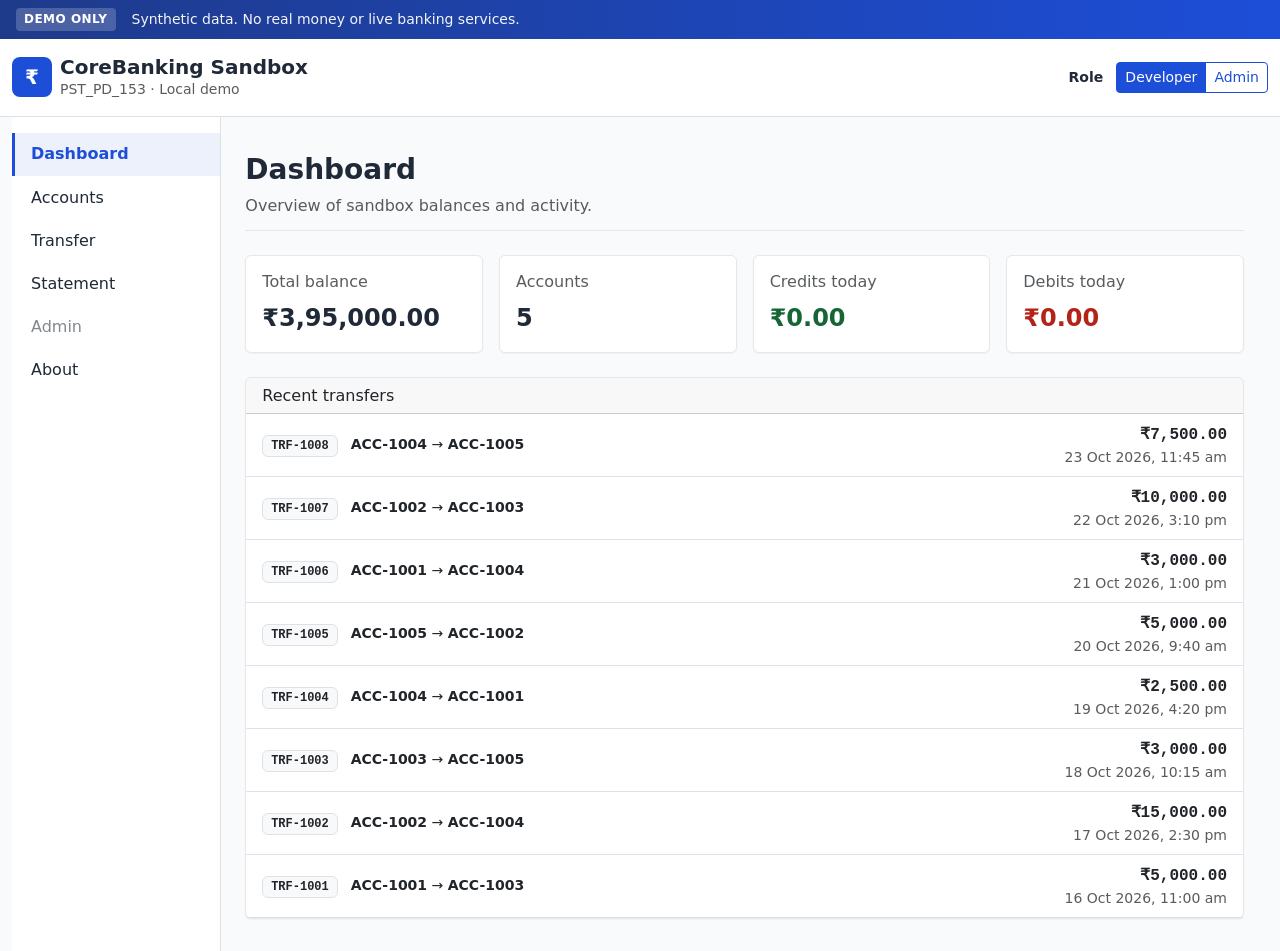
<file: index.html>
<!DOCTYPE html>
<html lang="en">
<head>
  <meta charset="UTF-8">
  <meta name="viewport" content="width=device-width, initial-scale=1.0">
  <meta name="description" content="CoreBanking Sandbox — demo core banking UI for accounts, transfers, and statements.">
  <title>CoreBanking Sandbox</title>
  <link href="https://cdn.jsdelivr.net/npm/bootstrap@5.3.3/dist/css/bootstrap.min.css" rel="stylesheet" integrity="sha384-QWTKZyjpPEjISv5WaRU9OFeRpok6YctnYmDr5pNlyT2bRjXh0JMhjY6hW+ALEwIH" crossorigin="anonymous">
  <link rel="stylesheet" href="css/styles.css">
</head>
<body>
  <a class="visually-hidden-focusable skip-link" href="#main-content">Skip to main content</a>

  <div class="demo-banner" role="status" aria-label="Demo environment notice">
    <div class="container-fluid demo-banner__inner">
      <span class="demo-banner__badge">Demo only</span>
      <span class="demo-banner__text">Synthetic data. No real money or live banking services.</span>
    </div>
  </div>

  <div class="app-shell">
    <header class="app-header border-bottom">
      <div class="container-fluid">
        <div class="d-flex flex-wrap align-items-center justify-content-between gap-3 py-3">
          <div class="d-flex align-items-center gap-2">
            <span class="app-logo" aria-hidden="true">₹</span>
            <div>
              <h1 class="app-title h5 mb-0">CoreBanking Sandbox</h1>
              <p class="app-subtitle small mb-0 text-muted">PST_PD_153 · Local demo</p>
            </div>
          </div>

          <div class="d-flex flex-wrap align-items-center gap-3">
            <div class="role-switch" id="role-switch">
              <span class="form-label mb-0 me-2" id="role-switch-label">Role</span>
              <div class="btn-group" role="group" aria-labelledby="role-switch-label">
                <input type="radio" class="btn-check" name="app-role" id="role-developer" value="developer" checked autocomplete="off">
                <label class="btn btn-outline-primary btn-sm" for="role-developer">Developer</label>
                <input type="radio" class="btn-check" name="app-role" id="role-admin" value="admin" autocomplete="off">
                <label class="btn btn-outline-primary btn-sm" for="role-admin">Admin</label>
              </div>
            </div>
            <!-- Theme toggle (Admin only) -->
            <div class="theme-switch d-none" id="theme-switch-container">
              <button type="button" class="btn btn-outline-secondary btn-sm d-flex align-items-center gap-1" id="theme-toggle-btn" aria-label="Toggle theme">
                <span id="theme-toggle-icon" aria-hidden="true">🌙</span>
                <span id="theme-toggle-text">Dark Mode</span>
              </button>
            </div>
          </div>
        </div>
      </div>
    </header>

    <div class="container-fluid app-body">
      <div class="row g-0">
        <aside class="col-lg-3 col-xl-2 app-sidebar border-end" aria-label="Primary navigation">
          <nav class="nav flex-column app-nav py-3" id="app-nav">
            <a class="nav-link app-nav__link active" href="#view-dashboard" data-view="dashboard" aria-current="page">Dashboard</a>
            <a class="nav-link app-nav__link" href="#view-accounts" data-view="accounts">Accounts</a>
            <a class="nav-link app-nav__link" href="#view-transfer" data-view="transfer">Transfer</a>
            <a class="nav-link app-nav__link" href="#view-statement" data-view="statement">Statement</a>
            <a class="nav-link app-nav__link app-nav__link--admin" href="#view-admin" data-view="admin">Admin</a>
            <a class="nav-link app-nav__link" href="#view-about" data-view="about">About</a>
          </nav>
        </aside>

        <main id="main-content" class="col-lg-9 col-xl-10 app-main">
          <div id="feedback" class="feedback-region" role="status" aria-live="polite" aria-atomic="true"></div>

          <!-- Dashboard -->
          <section id="view-dashboard" class="view-panel active" data-view="dashboard" aria-labelledby="dashboard-heading">
            <header class="view-header mb-4">
              <h2 id="dashboard-heading" class="h3 view-title">Dashboard</h2>
              <p class="text-muted mb-0">Overview of sandbox balances and activity.</p>
            </header>

            <div class="row g-3 mb-4" id="dashboard-summary-cards">
              <div class="col-sm-6 col-xl-3">
                <article class="card summary-card h-100" aria-labelledby="card-total-label">
                  <div class="card-body">
                    <h3 id="card-total-label" class="card-title h6 text-muted">Total balance</h3>
                    <p class="summary-card__value mb-0" data-summary="total-balance">—</p>
                  </div>
                </article>
              </div>
              <div class="col-sm-6 col-xl-3">
                <article class="card summary-card h-100" aria-labelledby="card-accounts-label">
                  <div class="card-body">
                    <h3 id="card-accounts-label" class="card-title h6 text-muted">Accounts</h3>
                    <p class="summary-card__value mb-0" data-summary="account-count">—</p>
                  </div>
                </article>
              </div>
              <div class="col-sm-6 col-xl-3">
                <article class="card summary-card h-100" aria-labelledby="card-credit-label">
                  <div class="card-body">
                    <h3 id="card-credit-label" class="card-title h6 text-muted">Credits today</h3>
                    <p class="summary-card__value summary-card__value--credit mb-0" data-summary="credits-today">—</p>
                  </div>
                </article>
              </div>
              <div class="col-sm-6 col-xl-3">
                <article class="card summary-card h-100" aria-labelledby="card-debit-label">
                  <div class="card-body">
                    <h3 id="card-debit-label" class="card-title h6 text-muted">Debits today</h3>
                    <p class="summary-card__value summary-card__value--debit mb-0" data-summary="debits-today">—</p>
                  </div>
                </article>
              </div>
            </div>

            <div class="card">
              <div class="card-header d-flex justify-content-between align-items-center">
                <h3 class="h6 mb-0">Recent transfers</h3>
              </div>
              <div class="card-body p-0">
                <div id="recent-transfers" class="recent-transfers-list" aria-label="Recent transfers list">
                  <p class="text-muted p-3 mb-0 placeholder-empty">No transfers loaded yet.</p>
                </div>
              </div>
            </div>
          </section>

          <!-- Accounts -->
          <section id="view-accounts" class="view-panel d-none" data-view="accounts" aria-labelledby="accounts-heading" hidden>
            <header class="view-header mb-4">
              <h2 id="accounts-heading" class="h3 view-title">Accounts</h2>
              <p class="text-muted mb-0">Search, browse, and create sandbox accounts.</p>
            </header>

            <div class="row g-4">
              <div class="col-lg-7">
                <label class="form-label" for="account-search">Search accounts</label>
                <input type="search" class="form-control mb-3" id="account-search" name="account-search" placeholder="Name or account number" autocomplete="off">

                <div id="account-list" class="account-list" aria-label="Account list" role="region">
                  <p class="text-muted placeholder-empty">Account list will appear here.</p>
                </div>
              </div>

              <div class="col-lg-5">
                <div class="card">
                  <div class="card-header">
                    <h3 class="h6 mb-0">Create account</h3>
                  </div>
                  <div class="card-body">
                    <form id="create-account-form" novalidate>
                      <div class="mb-3">
                        <label for="create-account-holder" class="form-label">Account holder name</label>
                        <input type="text" class="form-control" id="create-account-holder" name="holderName" required autocomplete="name">
                      </div>
                      <div class="mb-3">
                        <label for="create-account-type" class="form-label">Account type</label>
                        <select class="form-select" id="create-account-type" name="accountType" required>
                          <option value="" selected disabled>Select type</option>
                          <option value="savings">Savings</option>
                          <option value="current">Current</option>
                        </select>
                      </div>
                      <div class="mb-3">
                        <label for="create-account-opening" class="form-label">Opening balance (₹)</label>
                        <input type="number" class="form-control" id="create-account-opening" name="openingBalance" min="0" step="0.01" inputmode="decimal" placeholder="0.00">
                      </div>
                      <button type="submit" class="btn btn-primary w-100" id="create-account-submit">Create account</button>
                    </form>
                  </div>
                </div>
              </div>
            </div>
          </section>

          <!-- Transfer -->
          <section id="view-transfer" class="view-panel d-none" data-view="transfer" aria-labelledby="transfer-heading" hidden>
            <header class="view-header mb-4">
              <h2 id="transfer-heading" class="h3 view-title">Transfer</h2>
              <p class="text-muted mb-0">Move funds between sandbox accounts in ₹.</p>
            </header>

            <div class="row g-4">
              <div class="col-lg-6">
                <div class="card">
                  <div class="card-body">
                    <form id="transfer-form" novalidate>
                      <div class="mb-3">
                        <label for="transfer-from" class="form-label">From account</label>
                        <select class="form-select" id="transfer-from" name="fromAccount" required>
                          <option value="" selected disabled>Select source account</option>
                        </select>
                      </div>
                      <div class="mb-3">
                        <label for="transfer-to" class="form-label">To account</label>
                        <select class="form-select" id="transfer-to" name="toAccount" required>
                          <option value="" selected disabled>Select destination account</option>
                        </select>
                      </div>
                      <div class="mb-3">
                        <label for="transfer-amount" class="form-label">Amount (₹)</label>
                        <input type="number" class="form-control" id="transfer-amount" name="amount" min="0.01" step="0.01" inputmode="decimal" required placeholder="0.00">
                      </div>
                      <div class="mb-3">
                        <label for="transfer-reference" class="form-label">Reference</label>
                        <input type="text" class="form-control" id="transfer-reference" name="reference" maxlength="64" placeholder="Payment reference">
                      </div>
                      <button type="submit" class="btn btn-primary" id="transfer-submit">Transfer</button>
                    </form>
                  </div>
                </div>
              </div>
              <div class="col-lg-6">
                <div class="card h-100">
                  <div class="card-header">
                    <h3 class="h6 mb-0">Transfer result</h3>
                  </div>
                  <div class="card-body">
                    <div id="transfer-result" class="transfer-result" aria-live="polite" role="region" aria-label="Transfer result">
                      <p class="text-muted mb-0 placeholder-empty">Submit a transfer to see the outcome.</p>
                    </div>
                  </div>
                </div>
              </div>
            </div>
          </section>

          <!-- Statement -->
          <section id="view-statement" class="view-panel d-none" data-view="statement" aria-labelledby="statement-heading" hidden>
            <header class="view-header mb-4">
              <h2 id="statement-heading" class="h3 view-title">Statement</h2>
              <p class="text-muted mb-0">Filter transactions and export CSV.</p>
            </header>

            <div class="card mb-4">
              <div class="card-body">
                <form id="statement-filters" class="row g-3 align-items-end">
                  <div class="col-md-4">
                    <label for="statement-account" class="form-label">Account</label>
                    <select class="form-select" id="statement-account" name="accountId" required>
                      <option value="" selected disabled>Select account</option>
                    </select>
                  </div>
                  <div class="col-md-3">
                    <label for="statement-from-date" class="form-label">From date</label>
                    <input type="date" class="form-control" id="statement-from-date" name="fromDate">
                  </div>
                  <div class="col-md-3">
                    <label for="statement-to-date" class="form-label">To date</label>
                    <input type="date" class="form-control" id="statement-to-date" name="toDate">
                  </div>
                  <div class="col-md-2">
                    <label for="statement-type" class="form-label">Type</label>
                    <select class="form-select" id="statement-type" name="txnType">
                      <option value="all">All</option>
                      <option value="credit">Credit</option>
                      <option value="debit">Debit</option>
                    </select>
                  </div>
                  <div class="col-12 d-flex flex-wrap gap-2">
                    <button type="submit" class="btn btn-primary" id="statement-apply">Apply filters</button>
                    <button type="button" class="btn btn-outline-secondary" id="statement-export-csv">Export CSV</button>
                    <button type="button" class="btn btn-outline-primary" id="statement-download-creation">Download Creation Statement</button>
                    <button type="button" class="btn btn-outline-danger" id="statement-download-deletion">Download Deletion Statement</button>
                  </div>
                </form>
              </div>
            </div>

            <div class="row g-3 mb-3 statement-balances">
              <div class="col-sm-6">
                <p class="mb-0"><span class="text-muted">Opening balance:</span> <strong id="statement-opening" data-balance="opening">—</strong></p>
              </div>
              <div class="col-sm-6">
                <p class="mb-0"><span class="text-muted">Closing balance:</span> <strong id="statement-closing" data-balance="closing">—</strong></p>
              </div>
            </div>

            <div class="table-responsive statement-table-wrap" tabindex="0" aria-label="Statement transactions table">
              <table class="table table-striped table-hover statement-table mb-0" id="statement-table">
                <caption class="visually-hidden">Account statement transactions</caption>
                <thead>
                  <tr>
                    <th scope="col">Date</th>
                    <th scope="col">Description</th>
                    <th scope="col">Type</th>
                    <th scope="col" class="text-end">Amount (₹)</th>
                    <th scope="col" class="text-end">Balance (₹)</th>
                  </tr>
                </thead>
                <tbody id="statement-table-body">
                  <tr class="statement-empty-row">
                    <td colspan="5" class="text-muted">No transactions to display.</td>
                  </tr>
                </tbody>
              </table>
            </div>
          </section>

          <!-- Admin -->
          <section id="view-admin" class="view-panel d-none" data-view="admin" aria-labelledby="admin-heading" hidden>
            <header class="view-header mb-4">
              <h2 id="admin-heading" class="h3 view-title">Admin</h2>
              <p class="text-muted mb-0">Sandbox configuration (admin role).</p>
            </header>

            <div class="row g-4">
              <div class="col-lg-8">
                <div class="card">
                  <div class="card-header">
                    <h3 class="h6 mb-0">Overdraft settings</h3>
                  </div>
                  <div class="card-body">
                    <div id="overdraft-settings" class="overdraft-settings" aria-label="Overdraft settings">
                      <p class="text-muted mb-0 placeholder-empty">Overdraft controls will load here.</p>
                    </div>
                  </div>
                </div>
              </div>
              <div class="col-lg-4">
                <div class="card border-warning">
                  <div class="card-body">
                    <h3 class="h6">Reset sandbox</h3>
                    <p class="small text-muted">Clears local demo data and restores defaults.</p>
                    <button type="button" class="btn btn-warning w-100" id="admin-reset">Reset sandbox data</button>
                  </div>
                </div>
              </div>
            </div>
          </section>

          <!-- About -->
          <section id="view-about" class="view-panel d-none" data-view="about" aria-labelledby="about-heading" hidden>
            <header class="view-header mb-4">
              <h2 id="about-heading" class="h3 view-title">About</h2>
              <p class="text-muted mb-0">How this sandbox behaves.</p>
            </header>

            <article class="card mb-3">
              <div class="card-body">
                <h3 class="h6">Banking rules (demo)</h3>
                <ul class="mb-0 about-list">
                  <li>Balances and transfers use Indian Rupees (₹).</li>
                  <li>Transfers require sufficient funds unless overdraft is enabled by admin settings.</li>
                  <li>Account numbers and customer data are synthetic.</li>
                </ul>
              </div>
            </article>

            <article class="card mb-3">
              <div class="card-body">
                <h3 class="h6">Demo limits</h3>
                <ul class="mb-0 about-list">
                  <li>Data is stored in your browser only (local persistence).</li>
                  <li>No authentication to external banks or payment rails.</li>
                  <li>Intended for learning and API integration testing in PST_PD_153 scope.</li>
                </ul>
              </div>
            </article>

            <article class="card">
              <div class="card-body">
                <h3 class="h6">Synthetic data notice</h3>
                <p class="mb-0">All names, account numbers, and transaction histories are generated for demonstration. Do not use real personal or financial information.</p>
              </div>
            </article>
          </section>
        </main>
      </div>
    </div>
  </div>

  <!-- Modal: Confirm Delete Account (RED highlight) -->
  <div class="modal fade" id="delete-account-modal" tabindex="-1" aria-labelledby="delete-account-modal-label" aria-hidden="true">
    <div class="modal-dialog modal-dialog-centered">
      <div class="modal-content border border-danger border-2 shadow">
        <div class="modal-header border-bottom border-danger bg-danger-subtle">
          <h5 class="modal-title text-danger fw-bold d-flex align-items-center gap-2" id="delete-account-modal-label">
            <span aria-hidden="true">⚠️</span> Confirm Account Deletion
          </h5>
          <button type="button" class="btn-close" data-bs-dismiss="modal" aria-label="Close"></button>
        </div>
        <div class="modal-body">
          <p class="mb-2">Are you sure you want to delete this account?</p>
          <div class="p-3 mb-3 border border-danger rounded bg-light" id="delete-account-preview">
            <!-- Account details populated dynamically -->
          </div>
          <p class="text-danger small mb-0 fw-semibold">
            Warning: This action will permanently remove or close this account in the sandbox.
          </p>
        </div>
        <div class="modal-footer border-top border-danger">
          <button type="button" class="btn btn-secondary" data-bs-dismiss="modal">Cancel</button>
          <button type="button" class="btn btn-danger" id="confirm-delete-account-btn">Delete Account</button>
        </div>
      </div>
    </div>
  </div>

  <!-- Modal: Customer Details on Tap -->
  <div class="modal fade" id="customer-details-modal" tabindex="-1" aria-labelledby="customer-details-modal-label" aria-hidden="true">
    <div class="modal-dialog modal-dialog-centered">
      <div class="modal-content shadow">
        <div class="modal-header border-bottom">
          <h5 class="modal-title fw-bold" id="customer-details-modal-label">Customer Details</h5>
          <button type="button" class="btn-close" data-bs-dismiss="modal" aria-label="Close"></button>
        </div>
        <div class="modal-body" id="customer-details-body">
          <!-- Populated dynamically on tap/click -->
        </div>
        <div class="modal-footer d-flex justify-content-between flex-wrap gap-2">
          <button type="button" class="btn btn-outline-danger btn-sm" id="customer-details-delete-btn">Delete Account</button>
          <div class="d-flex gap-2">
            <button type="button" class="btn btn-outline-primary btn-sm" id="customer-details-download-btn">Download Creation Statement</button>
            <button type="button" class="btn btn-secondary btn-sm" data-bs-dismiss="modal">Close</button>
          </div>
        </div>
      </div>
    </div>
  </div>

  <!-- Modal: ATM Receipt Statement Preview & Download -->
  <div class="modal fade" id="atm-receipt-modal" tabindex="-1" aria-labelledby="atm-receipt-modal-label" aria-hidden="true">
    <div class="modal-dialog modal-dialog-centered">
      <div class="modal-content shadow">
        <div class="modal-header border-bottom">
          <h5 class="modal-title fw-bold" id="atm-receipt-modal-label">ATM Mini-Statement</h5>
          <button type="button" class="btn-close" data-bs-dismiss="modal" aria-label="Close"></button>
        </div>
        <div class="modal-body p-3">
          <div class="atm-receipt-container">
            <pre class="atm-receipt mb-0" id="atm-receipt-text"></pre>
          </div>
        </div>
        <div class="modal-footer">
          <button type="button" class="btn btn-secondary" data-bs-dismiss="modal">Close</button>
          <button type="button" class="btn btn-primary" id="atm-receipt-download-file-btn">Download Statement File</button>
        </div>
      </div>
    </div>
  </div>

  <script src="https://cdn.jsdelivr.net/npm/bootstrap@5.3.3/dist/js/bootstrap.bundle.min.js" integrity="sha384-YvpcrYf0tY3lHB60NNkmXc5s9fDVZLESaAA55NDzOxhy9GkcIdslK1eN7N6jIeHz" crossorigin="anonymous" defer></script>
  <script src="js/money.js" defer></script>
  <script src="js/sample-data.js" defer></script>
  <script src="js/store.js" defer></script>
  <script src="js/services.js" defer></script>
  <script src="js/ui.js" defer></script>
  <script src="js/app.js" defer></script>
</body>
</html>
</file>
<file: css/styles.css>
:root {
  --cbs-primary: #1d4ed8;
  --cbs-primary-hover: #1e40af;
  --cbs-text: #1f2937;
  --cbs-text-muted: #6b7280;
  --cbs-credit: #166534;
  --cbs-debit: #b42318;
  --cbs-warning: #b54708;
  --cbs-error: #dc2626;
  --cbs-error-bg: rgba(220, 38, 38, 0.08);
  --cbs-error-border: #dc2626;
  --cbs-bg: #f8fafc;
  --cbs-surface: #ffffff;
  --cbs-border: #e5e7eb;
  --cbs-sidebar-width: 16rem;
  --cbs-focus-ring: 0 0 0 0.2rem rgba(29, 78, 216, 0.35);
}

*,
*::before,
*::after {
  box-sizing: border-box;
}

html {
  scroll-behavior: smooth;
}

body {
  margin: 0;
  font-family: system-ui, -apple-system, "Segoe UI", Roboto, "Helvetica Neue", Arial, sans-serif;
  color: var(--cbs-text);
  background-color: var(--cbs-bg);
  min-height: 100vh;
}

/* Bootstrap theme tokens */
.btn-primary {
  --bs-btn-bg: var(--cbs-primary);
  --bs-btn-border-color: var(--cbs-primary);
  --bs-btn-hover-bg: var(--cbs-primary-hover);
  --bs-btn-hover-border-color: var(--cbs-primary-hover);
  --bs-btn-active-bg: var(--cbs-primary-hover);
  --bs-btn-active-border-color: var(--cbs-primary-hover);
}

.btn-outline-primary {
  --bs-btn-color: var(--cbs-primary);
  --bs-btn-border-color: var(--cbs-primary);
  --bs-btn-hover-bg: var(--cbs-primary);
  --bs-btn-hover-border-color: var(--cbs-primary);
  --bs-btn-active-bg: var(--cbs-primary);
  --bs-btn-active-border-color: var(--cbs-primary);
}

.btn-warning {
  --bs-btn-bg: var(--cbs-warning);
  --bs-btn-border-color: var(--cbs-warning);
  --bs-btn-color: #fff;
  --bs-btn-hover-bg: #92400e;
  --bs-btn-hover-border-color: #92400e;
  --bs-btn-hover-color: #fff;
}

.text-primary {
  color: var(--cbs-primary) !important;
}

.skip-link {
  position: absolute;
  left: 0.5rem;
  top: 0.5rem;
  z-index: 2000;
  padding: 0.5rem 1rem;
  background: var(--cbs-surface);
  border: 2px solid var(--cbs-primary);
  border-radius: 0.375rem;
}

/* Demo banner */
.demo-banner {
  background: linear-gradient(90deg, #1e3a8a 0%, var(--cbs-primary) 100%);
  color: #fff;
  font-size: 0.875rem;
}

.demo-banner__inner {
  display: flex;
  flex-wrap: wrap;
  align-items: center;
  gap: 0.5rem 1rem;
  padding: 0.5rem 1rem;
}

.demo-banner__badge {
  display: inline-block;
  font-weight: 600;
  text-transform: uppercase;
  letter-spacing: 0.04em;
  font-size: 0.75rem;
  background: rgba(255, 255, 255, 0.2);
  padding: 0.15rem 0.5rem;
  border-radius: 0.25rem;
}

.demo-banner__text {
  opacity: 0.95;
}

/* App chrome */
.app-shell {
  min-height: calc(100vh - 2.5rem);
  display: flex;
  flex-direction: column;
}

.app-header {
  background: var(--cbs-surface);
}

.app-title {
  color: var(--cbs-text);
  font-weight: 700;
}

.app-logo {
  display: inline-flex;
  align-items: center;
  justify-content: center;
  width: 2.5rem;
  height: 2.5rem;
  border-radius: 0.5rem;
  background: var(--cbs-primary);
  color: #fff;
  font-weight: 700;
  font-size: 1.25rem;
}

.app-body {
  flex: 1;
}

.app-sidebar {
  background: var(--cbs-surface);
  min-height: 100%;
}

@media (max-width: 991.98px) {
  .app-sidebar {
    border-right: none !important;
    border-bottom: 1px solid var(--cbs-border);
  }

  .app-nav {
    flex-direction: row !important;
    flex-wrap: wrap;
    gap: 0.25rem;
    padding-left: 0.75rem !important;
    padding-right: 0.75rem !important;
  }

  .app-nav__link {
    padding: 0.5rem 0.75rem !important;
    border-radius: 0.375rem;
  }
}

.app-main {
  padding: 1.25rem 1.5rem 2rem;
}

@media (max-width: 575.98px) {
  .app-main {
    padding: 1rem;
  }
}

/* Navigation */
.app-nav__link {
  color: var(--cbs-text);
  font-weight: 500;
  padding: 0.6rem 1rem;
  border-left: 3px solid transparent;
  border-radius: 0;
}

.app-nav__link:hover,
.app-nav__link:focus {
  color: var(--cbs-primary);
  background: rgba(29, 78, 216, 0.06);
}

.app-nav__link.active {
  color: var(--cbs-primary);
  background: rgba(29, 78, 216, 0.08);
  border-left-color: var(--cbs-primary);
  font-weight: 600;
}

@media (max-width: 991.98px) {
  .app-nav__link.active {
    border-left-color: transparent;
    background: rgba(29, 78, 216, 0.12);
  }
}

/* Views */
.view-panel {
  animation: view-fade-in 0.2s ease-out;
}

.view-title {
  font-weight: 700;
  color: var(--cbs-text);
}

.view-header {
  border-bottom: 1px solid var(--cbs-border);
  padding-bottom: 0.75rem;
}

@keyframes view-fade-in {
  from {
    opacity: 0;
    transform: translateY(4px);
  }
  to {
    opacity: 1;
    transform: translateY(0);
  }
}

/* Feedback */
.feedback-region {
  min-height: 0;
  margin-bottom: 1rem;
}

.feedback-region:not(:empty) {
  padding: 0.75rem 1rem;
  border-radius: 0.375rem;
  border: 1px solid var(--cbs-border);
  background: var(--cbs-surface);
}

/* Cards */
.card {
  border-color: var(--cbs-border);
  box-shadow: 0 1px 2px rgba(15, 23, 42, 0.04);
}

.summary-card__value {
  font-size: 1.5rem;
  font-weight: 700;
  color: var(--cbs-text);
  font-variant-numeric: tabular-nums;
}

.summary-card__value--credit {
  color: var(--cbs-credit);
}

.summary-card__value--debit {
  color: var(--cbs-debit);
}

/* Statement */
.statement-table-wrap {
  background: var(--cbs-surface);
  border: 1px solid var(--cbs-border);
  border-radius: 0.375rem;
  overflow-x: auto;
  -webkit-overflow-scrolling: touch;
}

.statement-table th {
  white-space: nowrap;
  font-size: 0.8125rem;
  text-transform: uppercase;
  letter-spacing: 0.03em;
  color: var(--cbs-text-muted);
}

.statement-balances strong {
  font-variant-numeric: tabular-nums;
}

/* Amount semantics for JS-populated rows */
.amount-credit {
  color: var(--cbs-credit);
  font-weight: 600;
}

.amount-debit {
  color: var(--cbs-debit);
  font-weight: 600;
}

/* Forms */
.form-control:focus,
.form-select:focus {
  border-color: var(--cbs-primary);
  box-shadow: var(--cbs-focus-ring);
}

/* Role switch */
.role-switch .form-label {
  font-size: 0.875rem;
  font-weight: 600;
  color: var(--cbs-text);
}

/* About */
.about-list li {
  margin-bottom: 0.35rem;
}

.about-list li:last-child {
  margin-bottom: 0;
}

.placeholder-empty {
  font-style: italic;
}

/* Admin nav hint (optional visibility; JS may toggle) */
body[data-role="developer"] .app-nav__link--admin {
  opacity: 0.55;
}

body[data-role="admin"] .app-nav__link--admin {
  opacity: 1;
  font-weight: 600;
}

/* ==========================================================================
   1. Error Colour — All error messages, validation errors and error alerts
   MUST be displayed in RED in both themes.
   ========================================================================== */
.alert-danger {
  color: var(--cbs-error) !important;
  border-color: var(--cbs-error-border) !important;
  background-color: var(--cbs-error-bg) !important;
}

.alert-danger * {
  color: var(--cbs-error) !important;
}

.text-danger,
.invalid-feedback,
.is-invalid,
.error-text,
.error-message {
  color: var(--cbs-error) !important;
}

.form-control.is-invalid,
.form-select.is-invalid {
  border-color: var(--cbs-error) !important;
}

/* ==========================================================================
   2. Customer details on tap & Account Actions
   ========================================================================== */
.account-row-clickable {
  cursor: pointer;
  transition: background-color 0.15s ease-in-out;
}

.account-row-clickable:hover {
  background-color: rgba(29, 78, 216, 0.07) !important;
}

/* ==========================================================================
   3. ATM Machine Mini-Statement / Receipt Format
   ========================================================================== */
.atm-receipt-container {
  display: flex;
  justify-content: center;
  padding: 1rem 0;
}

.atm-receipt {
  font-family: SFMono-Regular, Menlo, Monaco, Consolas, "Liberation Mono", "Courier New", monospace;
  font-size: 0.85rem;
  line-height: 1.45;
  white-space: pre-wrap;
  background: #ffffff;
  color: #111827;
  padding: 1.25rem 1.5rem;
  border: 1px dashed #9ca3af;
  border-radius: 4px;
  max-width: 380px;
  width: 100%;
  margin: 0 auto;
  box-shadow: 0 4px 6px -1px rgba(0, 0, 0, 0.1);
}

/* ==========================================================================
   4. Themes — Dark & Light Theme System
   ========================================================================== */
body.theme-dark {
  --cbs-bg: #0f172a;
  --cbs-surface: #1e293b;
  --cbs-text: #f8fafc;
  --cbs-text-muted: #94a3b8;
  --cbs-border: #334155;
  --cbs-error: #ef4444;
  --cbs-error-bg: rgba(239, 68, 68, 0.15);
  --cbs-error-border: #ef4444;
  background-color: var(--cbs-bg);
  color: var(--cbs-text);
}

body.theme-dark .app-header,
body.theme-dark .app-sidebar,
body.theme-dark .card,
body.theme-dark .modal-content,
body.theme-dark .statement-table-wrap,
body.theme-dark .account-table-wrap,
body.theme-dark .feedback-region:not(:empty) {
  background-color: var(--cbs-surface) !important;
  color: var(--cbs-text) !important;
  border-color: var(--cbs-border) !important;
}

body.theme-dark .view-title,
body.theme-dark .app-title,
body.theme-dark .card-title,
body.theme-dark h1, body.theme-dark h2, body.theme-dark h3,
body.theme-dark h4, body.theme-dark h5, body.theme-dark h6,
body.theme-dark strong,
body.theme-dark .summary-card__value {
  color: var(--cbs-text) !important;
}

body.theme-dark .text-muted,
body.theme-dark .app-subtitle,
body.theme-dark .statement-table th {
  color: var(--cbs-text-muted) !important;
}

body.theme-dark .table {
  color: var(--cbs-text) !important;
  --bs-table-color: var(--cbs-text) !important;
  --bs-table-bg: var(--cbs-surface) !important;
  --bs-table-striped-bg: #243247 !important;
  --bs-table-hover-bg: #2c3e55 !important;
}

body.theme-dark .form-control,
body.theme-dark .form-select {
  background-color: #0f172a !important;
  color: #f8fafc !important;
  border-color: var(--cbs-border) !important;
}

body.theme-dark .form-control:focus,
body.theme-dark .form-select:focus {
  background-color: #0f172a !important;
  color: #f8fafc !important;
}

body.theme-dark .app-nav__link {
  color: var(--cbs-text);
}

body.theme-dark .app-nav__link:hover,
body.theme-dark .app-nav__link:focus {
  color: #60a5fa;
  background: rgba(96, 165, 250, 0.12);
}

body.theme-dark .app-nav__link.active {
  color: #60a5fa;
  background: rgba(96, 165, 250, 0.18);
  border-left-color: #60a5fa;
}

body.theme-dark .account-row-clickable:hover {
  background-color: rgba(96, 165, 250, 0.12) !important;
}

body.theme-dark .atm-receipt {
  background: #111827;
  color: #f3f4f6;
  border-color: #4b5563;
}

body.theme-dark .bg-light {
  background-color: #0f172a !important;
  color: #f8fafc !important;
}

body.theme-dark .bg-danger-subtle {
  background-color: rgba(239, 68, 68, 0.2) !important;
}

body.theme-dark .border-danger {
  border-color: #ef4444 !important;
}

/* Red error must stay RED in dark theme as well */
body.theme-dark .alert-danger,
body.theme-dark .text-danger,
body.theme-dark .invalid-feedback,
body.theme-dark .is-invalid,
body.theme-dark .error-text,
body.theme-dark .error-message {
  color: #ef4444 !important;
}

body.theme-dark .alert-danger {
  border-color: #ef4444 !important;
  background-color: rgba(239, 68, 68, 0.18) !important;
}
</file>
